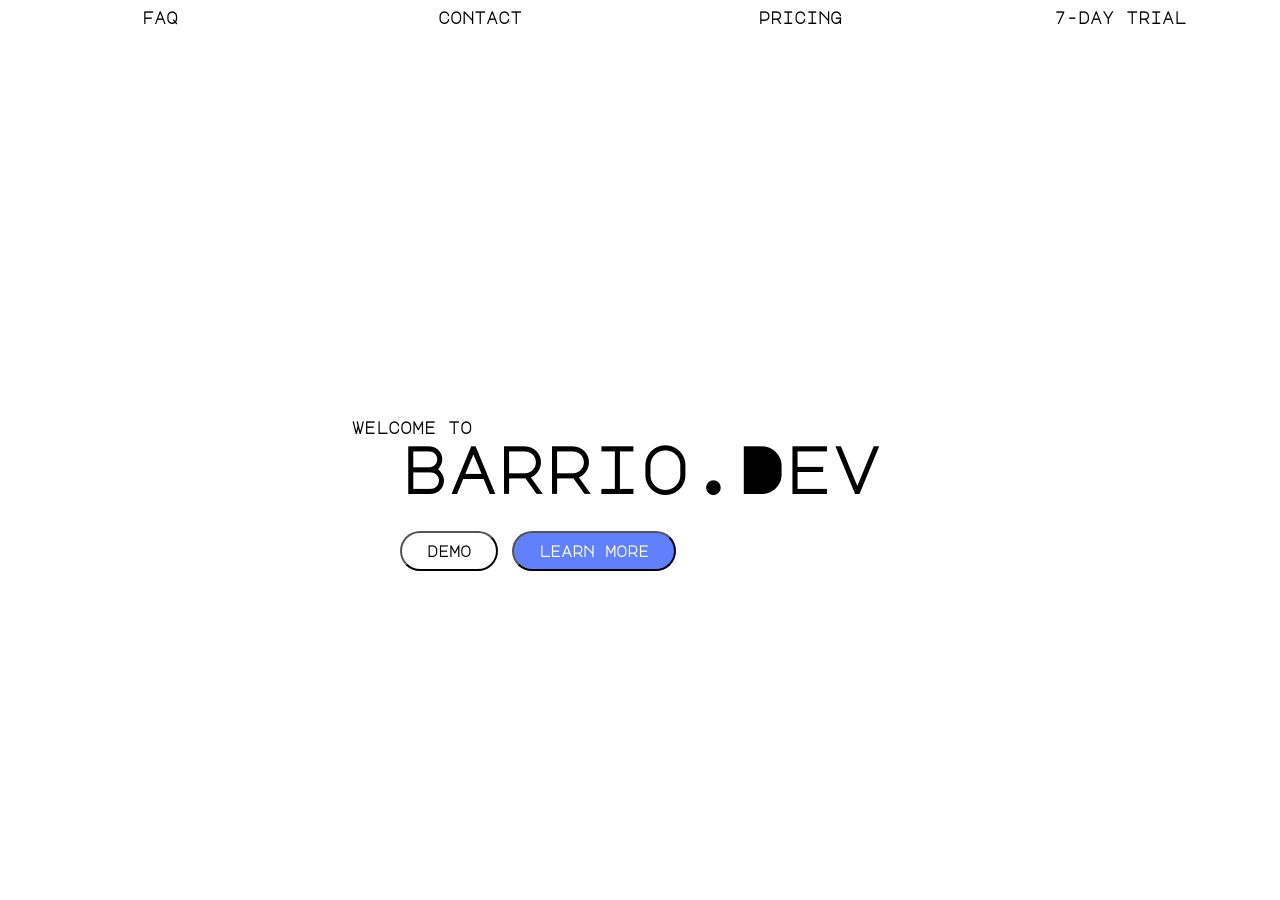
<file: index.html>
<!DOCTYPE html>
<html lang="en">
<head>
    <meta charset="UTF-8">
    <meta name="viewport" content="width=device-width, initial-scale=1.0">
    <link rel="stylesheet" href="style.css">
    <link rel="preconnect" href="https://fonts.gstatic.com">
    <link href="https://fonts.googleapis.com/css2?family=Major+Mono+Display&display=swap" rel="stylesheet">
    <title>3D Merchant</title>
</head>
<body>
    <div class="main__container">
        <header class="header">
            <a class="links" href="">faq</a>
            <a class="links" href="">contact</a>
            <a class="links" href="">pricing</a>
            <a class="links" href="">7-day trial</a>
        </header>

        <div class="parent__container">

            <div class="logo">

                <div class="child__container">
                    <p class="welcome">
                    <strong>welcome to</strong>
                    </p>
                    <h2 class="barrio">barrio.Dev</h2>

                    <div class="buttons">
                        <button class="demo">demo</button>
                        <button class="learn">learn more</button>
                    </div>
                </div>
                
            </div>
            
        </div>
    </div>
</body>
</html>
</file>
<file: style.css>
* {
    margin: 0;
    padding: 0;
}
html,body
{
    width: 100%;
    height: 100%;
    margin: 0px;
    padding: 0px;
    overflow-x: hidden; 
    display: block;
    font-size: 1rem;
    font-weight: 700;
    line-height: 1;
}

a {
    text-decoration: none;
}

.main__container {
   height: 100vh;
   width: 100vw;
}

.header {
    display: flex;
    justify-content: space-evenly;
}

.links{
    font-family: 'Major Mono Display', monospace;
    padding: 10px;
    width: 25%;
    text-align: center;
    color: black;
}

 a:hover {
    background-color: black;
    color: white;
    cursor: pointer;
}

button {
    outline: none;
    cursor: pointer;
}

.logo {
    display: flex;
    flex-direction: column;
    justify-content: center;
    box-sizing: border-box;
}

.parent__container {
    flex-wrap: wrap;
}
.child__container {
    flex-wrap: wrap;
    align-self: center;
}

.barrio {
    font-family: 'Major Mono Display', monospace;
    font-size: 65px;
    line-height: 65px;
}

.welcome {
    margin-top: 80%;
    position: relative;
    left: -10%;
    font-family: 'Major Mono Display', monospace;
}

.buttons {
    margin-top: 30px;
    align-self: center;
}

.demo {
    font-family: 'Major Mono Display', monospace;
    background-color: white;
    border-radius: 30px;
    font-size: 15px;
    font-weight: bold;
    padding-top: 10px;
    padding-bottom: 10px;
    padding-left: 25px;
    padding-right: 25px;
    margin-right: 10px;
}

.learn {
    font-family: 'Major Mono Display', monospace;
    background-color:#6080FF;
    color: white;
    border-radius: 30px;
    font-size: 15px;
    font-weight: bold;
    padding-top: 10px;
    padding-bottom: 10px;
    padding-left: 25px;
    padding-right: 25px;
    margin-right: 10px;

}



@media all and (max-width: 767px){
    
    .logo {
        margin-top: 10%;
    }

    .welcome {
        left: 0;
        text-align: center;
    }

    .barrio {
        font-size: 40px;
        line-height: 40px;
    }
}
</file>
